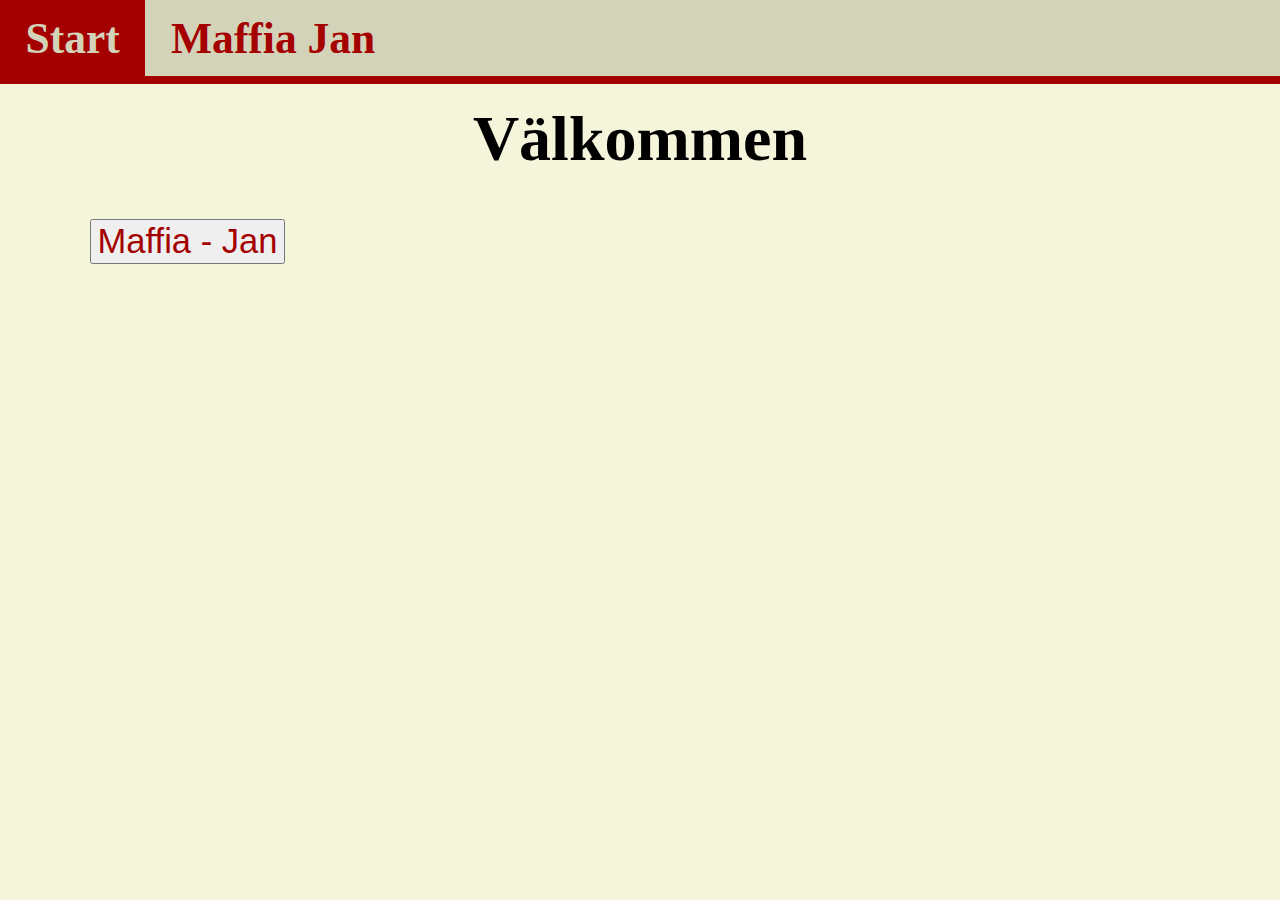
<file: index.html>
<!DOCTYPE html>
<html lang="sv">
  <head>
    <meta charset="UTF-8">
    <meta name="viewport" content="width=device-width, initial-scale=1.0">
    <title>skumsida.se</title>
    <link rel="icon" type="image/x-icon" href="images/broccoli.png">
    <link rel="stylesheet" href="index.css">
  </head>   
  <body class="start">
        <!-- Navigation bar -->
        <div class="navbar">
          <a class="selected">Start</a>
          <a href="articles/maffia-jan.html">Maffia Jan</a>
        </div>
        
    <div class="main">
      <h1 class="center">Välkommen</h1>
      <button>
        <a class="center link" href="articles/maffia-jan.html">Maffia - Jan</a>
      </button>
    </div>
  </body>
</html>
</file>
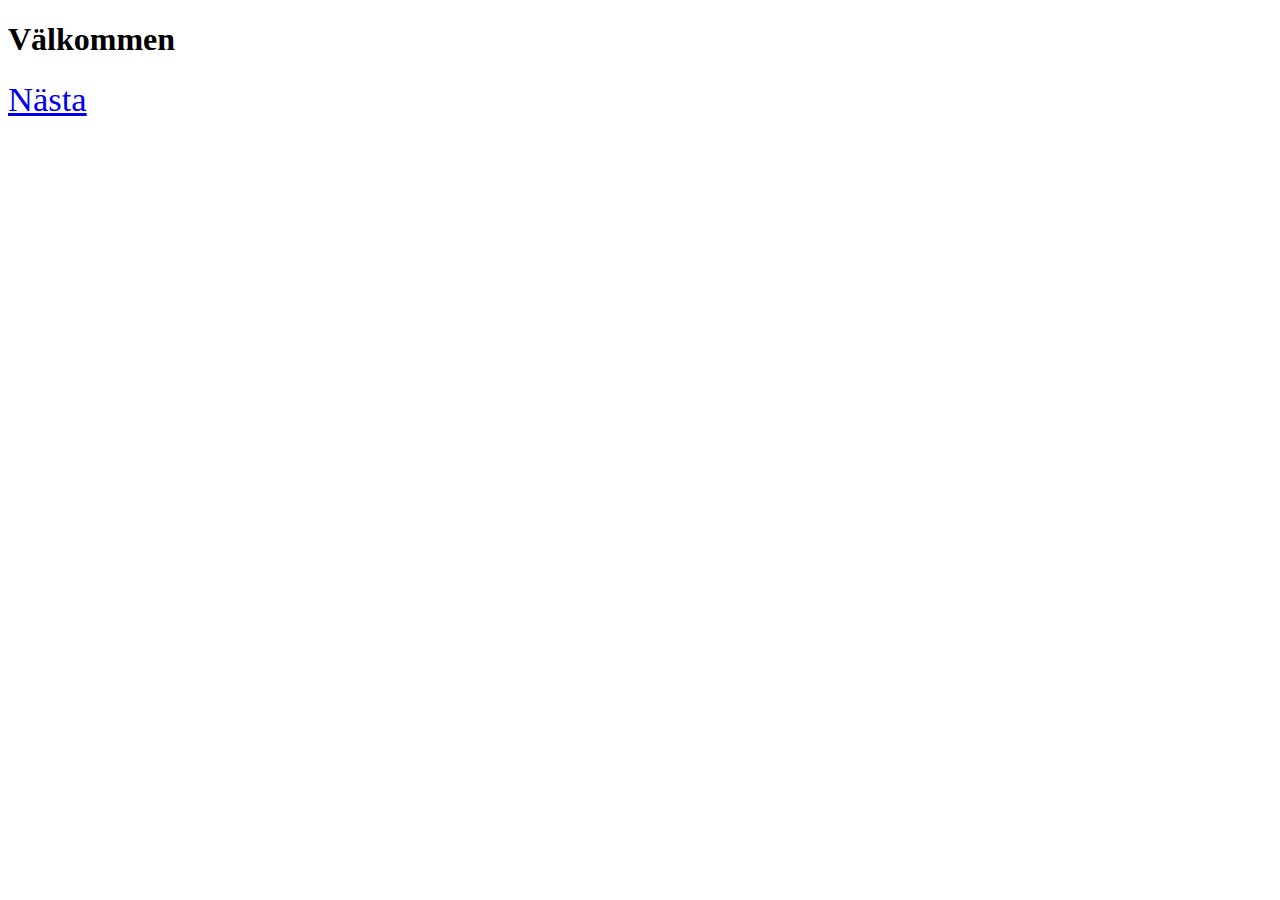
<file: skum-sida.html>
<!DOCTYPE html>
<html lang="sv">
    <head>
        <title>skumsida.se</title>
        <link rel="stylesheet" href="index.css">
        <meta charset="UTF-8">
    </head>
    <body>
        <h1>Välkommen</h1>
        <a href="./pages/website2.html">Nästa</a>
    </body>
</html>
</file>
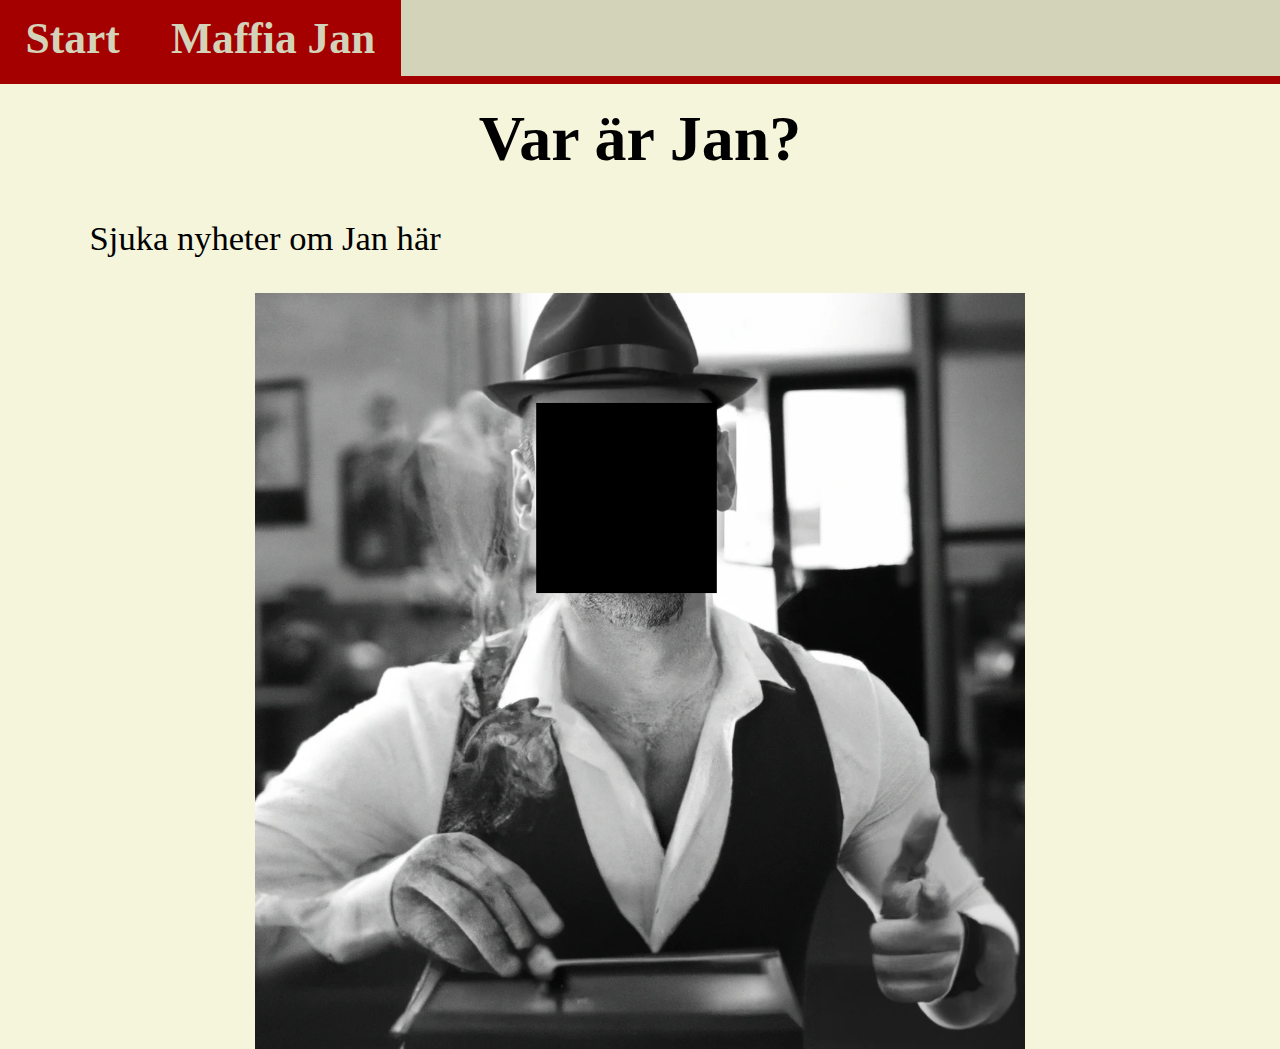
<file: articles/maffia-jan.html>
<!DOCTYPE html>
<html lang="sv">
  <head>
    <meta charset="UTF-8">
    <meta name="viewport" content="width=device-width, initial-scale=1.0">
    <title>Maffia-Jan borta</title>
    <link rel="icon" type="image/x-icon" href="../images/broccoli.png">
    <link rel="stylesheet" href="../index.css">
  </head>
  <body class="article">
    <!-- Navigation bar -->
    <div class="navbar">
      <a href="../index.html">Start</a>
      <a class="selected">Maffia Jan</a>
    </div>

    <!-- Main article -->
    <div class="main">
      <h1 class="center">Var är Jan?</h1>
      <!-- Lägg text här -->
      <p class="bread">Sjuka nyheter om Jan här</p>
      <img class="mugshot" src="maffia_jan_med_pistol.png" alt="Jan med pistol">
      <!-- Lägg text här -->
    </div>
  </body>
</html>
</file>
<file: index.css>
:root {
  --bgCol: #f5f5dc;
  --fgCol: #d3d3ba;
  --detCol: #a50000;
  --textCol: #000000;
}

.start {
  color: var(--textCol);
  background-color: var(--bgCol);
  font-family: 'Times New Roman', Times, serif;
  margin: 0; /* Removes margin for entire page (to remove space between edges and navbar) */
}

.start .link {
  color: var(--detCol);
  text-decoration: none;
}

.article {
  background-color: var(--bgCol);
  color: var(--textCol);
  font-family:'Times New Roman', Times, serif;
  margin: 0; /* Removes margin for entire page (to remove space between edges and navbar) */
}

.article .link {
  color: var(--detCol);
  text-decoration: none;
}

.center {
  position: relative;
  width: 100%;
  text-align: center;
}

.mugshot {
  max-width: 100%; 
  height: auto;
  display: block;
  margin-left: auto;
  margin-right: auto;
  width: 70%;
}

/* The navigation bar */
.navbar {
  overflow: hidden;
  background-color: var(--fgCol);
  position: fixed; /* Set the navbar to fixed position */
  top: 0; /* Position the navbar at the top of the page */
  width: 100%; /* Full width */
  border: 0px;
  border-bottom: 0.6vw;
  border-color: var(--detCol);
  border-style: solid;
  z-index: 1;
}

/* Links inside the navbar */
.navbar a {
  float: left;
  display: block;
  color: var(--detCol);
  text-align: center;
  padding: 0.7vw 2vw;
  text-decoration: none;
  font-weight: bold;
  font-size: 3.2vw;
}

/* Change background on mouse-over */
.navbar a:hover {
  background: var(--detCol);
  color: var(--fgCol);
}

/* Change background on selected tab */
.navbar .selected {
  background: var(--detCol);
  color: var(--fgCol);
}

/* Main content */
.main {
  margin-top: 8vw; /* Add a top margin to avoid content overlay with navbar*/
  margin-left: 7%;
  margin-right: 7%;
}
.main h1 {
  font-size: 4vw;
}
.main p, a {
  font-size: 2.3vw;
}

@media (width < 1300px){
  /* The navigation bar */
  .navbar {
    border-bottom: 0.7vw;
    border-color: var(--detCol);
    border-style: solid;
  }
  .navbar a {
    font-size: 3.4vw;
    padding: 1vw 2vw;
  }
  
  .main {
    margin-top: 8vw; /* Add a top margin to avoid content overlay with navbar*/
    margin-left: 7%;
    margin-right: 7%;
  }
  .main h1 {
    font-size: 5vw;
  }
  .main p, a {
    font-size: 2.7vw;
  }
}

@media (width < 1000px){
  /* The navigation bar */
  .navbar {
    border-bottom: 0.9vw;
    border-color: var(--detCol);
    border-style: solid;
  }
  .navbar a {
    font-size: 4vw;
    padding: 1.5vw 2vw;
  }
  
  .main {
    margin-top: 10vw; /* Add a top margin to avoid content overlay with navbar*/
    margin-left: 7%;
    margin-right: 7%;
  }
  .main h1 {
    font-size: 5vw;
  }
  .main p, a {
    font-size: 2.5vw;
  }
}

@media (width < 700px){
  /* The navigation bar */
  .navbar {
    border-bottom: 1vw;
    border-color: var(--detCol);
    border-style: solid;
  }
  .navbar a {
    font-size: 5.5vw;
    padding: 1vw 2vw;
  }
  
  .main {
    margin-top: 10vw; /* Add a top margin to avoid content overlay with navbar*/
    margin-left: 1%;
    margin-right: 1%;
  }
  .main h1 {
    font-size: 7vw;
  }
  .main p, a {
    font-size: 4.5vw;
  }
}

@media (width < 400px){
  /* The navigation bar */
  .navbar {
    border-bottom: 1.5vw;
    border-color: var(--detCol);
    border-style: solid;
  }
  .navbar a {
    font-size: 8vw;
    padding: 1vw 2vw;
  }

  .main {
    margin-top: 14vw; /* Add a top margin to avoid content overlay with navbar*/
    margin-left: 1%;
    margin-right: 1%;
  }
  .main h1 {
    font-size: 10vw;
  }
  .main p, a {
    font-size: 6vw;
  }
}
</file>
